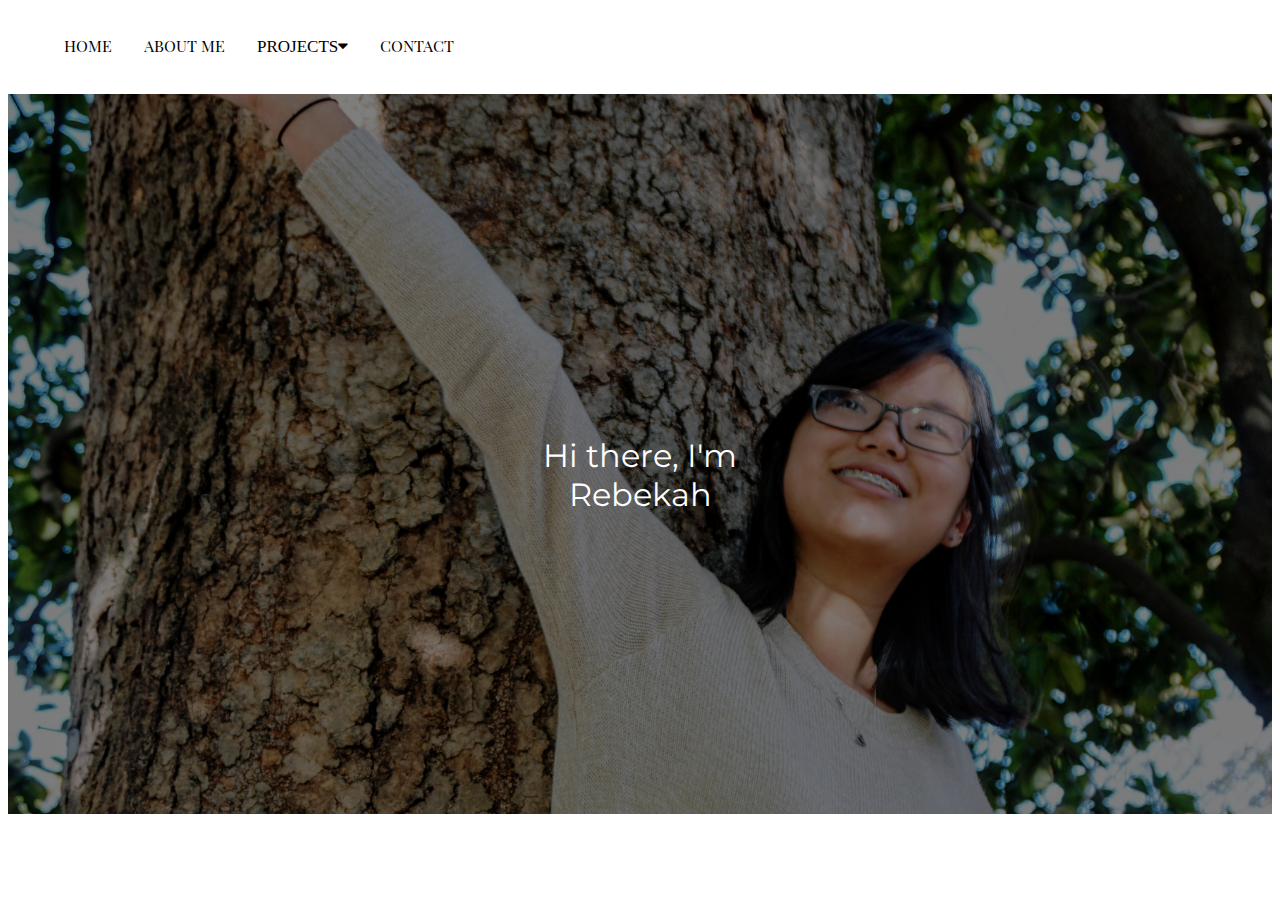
<file: index.html>
<!DOCTYPE html>
<html>
    <head>
        <title>Home</title>
        <link rel="stylesheet" href="navStyles.css">
        <link rel="stylesheet" href="home.css">
        <link href="https://fonts.googleapis.com/css?family=Montserrat:400,400i,700|Playfair+Display+SC:400,700&display=swap" rel="stylesheet">
        <link rel="stylesheet" href="https://cdnjs.cloudflare.com/ajax/libs/font-awesome/4.7.0/css/font-awesome.min.css">
        
        <meta name="viewport" content="width=device-width, initial-scale=1.0">
        
    </head>
    <body>
        <header role="banner">
                <nav>
                    <ul class = "normal" id = "navBar">
                        <li><a href="index.html" title="Go to home page">Home</a></li>
                        <li><a href="aboutMe.html" title="Go to about me page">About Me</a></li>
                        <li class="dropdown">
                            <a href="javascript:void(0)" class="dropbtn" title="Go to projects page">Projects<i class="fa fa-caret-down"></i></a>
                            <div class="dropdown-content">
                              <a href="projects.html">Programming</a>
                            </div>
                        </li>
                        <li><a href="contact.html" title="Go to contact page">Contact</a></li>
                        <a href="javascript:void(0);" style="font-size:15px;" class="icon" onclick="respondBar()">&#9776;</a>
                    </ul>
                </nav>
            </header>
        <div id="backImg">
            <main role="main">
                <article>
                    <h1>
                        Hi there, I'm <div id="changing">Rebekah</div>
                    </h1>
                </article>
            </main>
        </div>
        <script type="text/javascript" src="nav.js"></script>
        <script type="text/javascript" src="home.js"></script>
        
    </body>
</html>
</file>
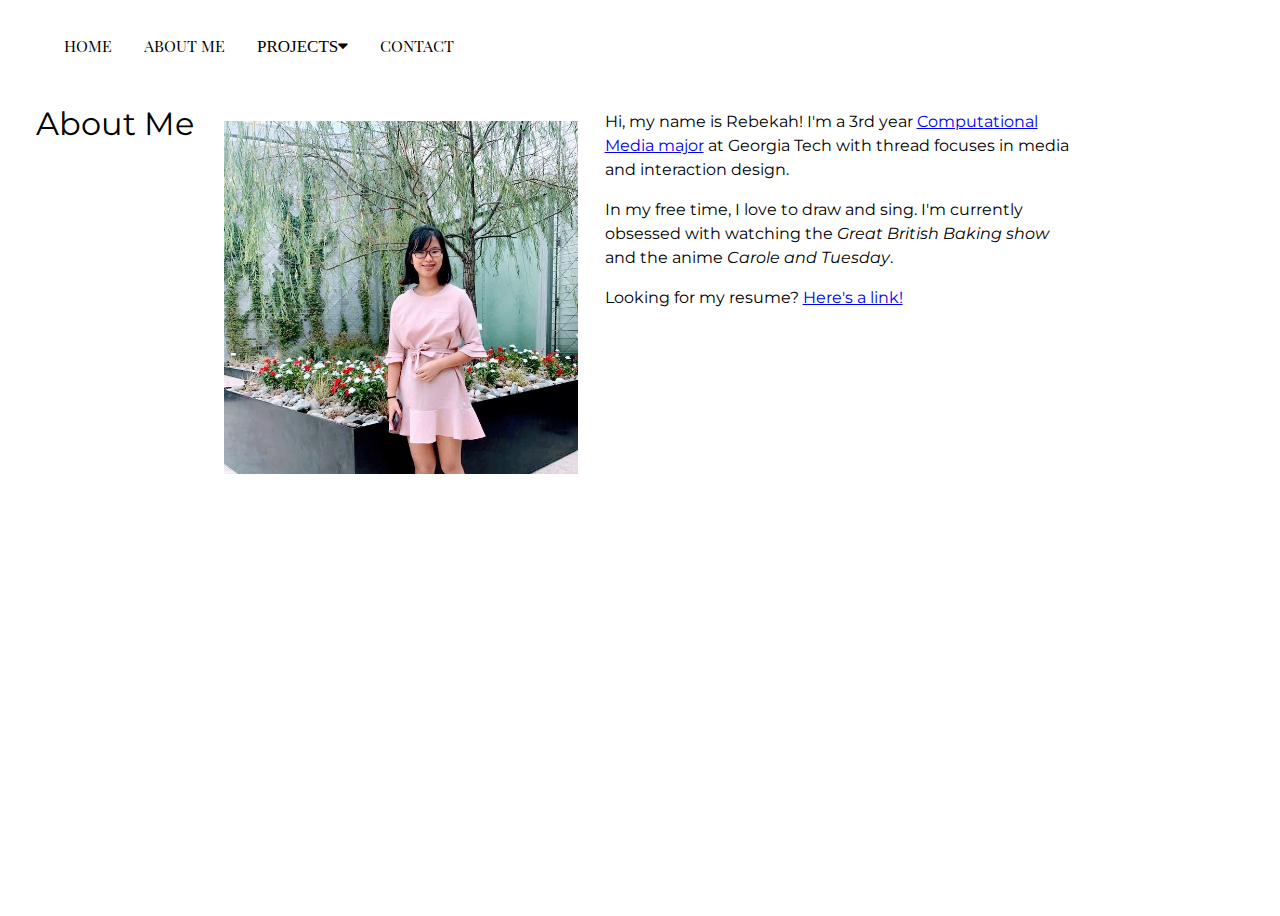
<file: aboutMe.html>
<!DOCTYPE html>
<html>
    <head>
        <title>About Me</title>
        <link rel="stylesheet" href="navStyles.css">
        <link rel="stylesheet" href="about.css">
        <link href="https://fonts.googleapis.com/css?family=Montserrat:400,400i,700|Playfair+Display+SC:400,700&display=swap" rel="stylesheet">
        <link rel="stylesheet" href="https://cdnjs.cloudflare.com/ajax/libs/font-awesome/4.7.0/css/font-awesome.min.css">
    </head>
    <body>
        <header role="banner">
            <nav>
                <ul class = "normal" id = "navBar">
                    <li><a href="index.html" title="Go to home page">Home</a></li>
                    <li><a href="aboutMe.html" title="Go to about me page">About Me</a></li>
                    <li class="dropdown">
                        <a href="javascript:void(0)" class="dropbtn" title="Go to projects page">Projects<i class="fa fa-caret-down"></i></a>
                        <div class="dropdown-content">
                          <a href="projects.html">Programming</a>
                        </div>
                    </li>
                    <li><a href="contact.html" title="Go to contact page">Contact</a></li>
                    <a href="javascript:void(0);" style="font-size:15px;" class="icon" onclick="myFunction()">&#9776;</a>
                </ul>
            </nav>
        </header>
        <main role="main">
            <article>
                <div id="aboutMeContent">
                    <h1>About Me</h1>
                    <img src="img/ppcrop.jpg" id="aboutMePic" alt="Photo of Rebekah">
                    <p>
                        Hi, my name is Rebekah! I'm a 3rd year <a href="https://www.cc.gatech.edu/academics/degree-programs/bachelors/computational-media" title="link to Georgia Tech's site about Computational Media"> Computational Media major</a> at Georgia Tech with thread focuses in media and interaction design.
                    </p>
                    <p>
                            In my free time, I love to draw and sing. I'm currently obsessed with watching the <i>Great British Baking show</i> and the anime <i>Carole and Tuesday</i>. 
                    </p>
                    <p>
                        Looking for my resume? <a href="resources/Resume%209-5.pdf" title="Link to download resume">Here's a link!</a>
                    </p>
                </div>
            </article>
        </main>
    </body>
</html>
</file>
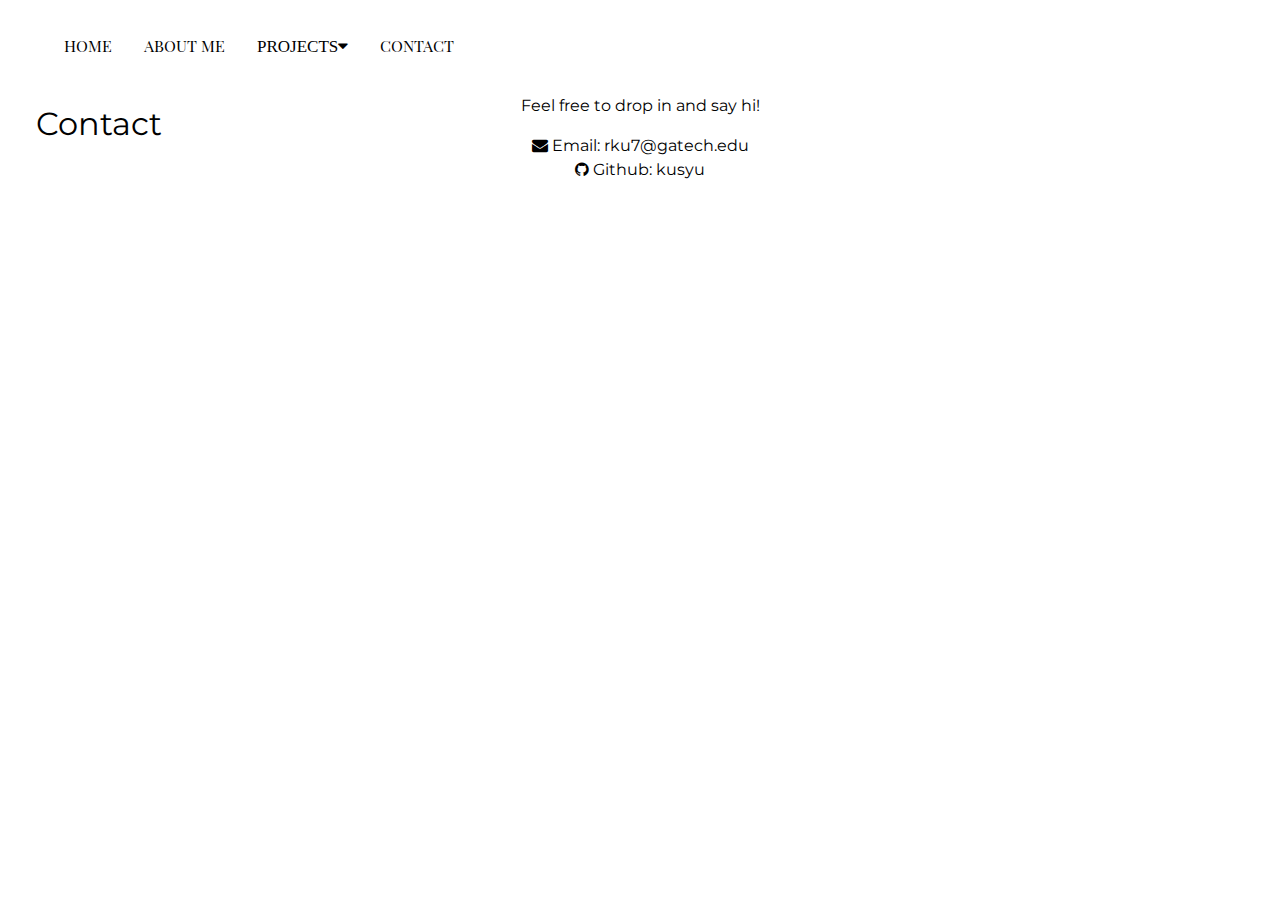
<file: contact.html>
<!DOCTYPE html>
<html>
    <head>
        <title>Contact</title>
        <link rel="stylesheet" href="contact.css">
        <link rel="stylesheet" href="navStyles.css">
        <link rel="stylesheet" href="https://cdnjs.cloudflare.com/ajax/libs/font-awesome/4.7.0/css/font-awesome.min.css">
        <link rel="stylesheet" href="https://cdnjs.cloudflare.com/ajax/libs/font-awesome/4.7.0/css/font-awesome.min.css">
        <link href="https://fonts.googleapis.com/css?family=Montserrat:400,400i,700|Playfair+Display+SC:400,700&display=swap" rel="stylesheet">
        

    </head>
    <body>
        <header role="banner">
            <nav>
                <ul class = "normal" id = "navBar">
                    <li><a href="index.html" title="Go to home page">Home</a></li>
                    <li><a href="aboutMe.html" title="Go to about me page">About Me</a></li>
                    <li class="dropdown">
                        <a href="javascript:void(0)" class="dropbtn" title="Go to projects page">Projects<i class="fa fa-caret-down"></i></a>
                        <div class="dropdown-content">
                          <a href="projects.html">Programming</a>
                        </div>
                    </li>
                    <li><a href="contact.html" title="Go to contact page">Contact</a></li>
                    <a href="javascript:void(0);" style="font-size:15px;" class="icon" onclick="myFunction()">&#9776;</a>
                </ul>
            </nav>
        </header>
        <main role="main">
            <article>
                <h1>Contact</h1>
                <div id="contactPara">
                    <p>
                        Feel free to drop in and say hi!
                    </p>
                    <p>
                        <i class="fa fa-envelope" aria-hidden="true"></i> Email: rku7@gatech.edu <br>
                        <i class="fa fa-github" aria-hidden="true"></i> Github: kusyu
                    </p>
                </div>
            </article>
        </main>
    </body>
</html>
</file>
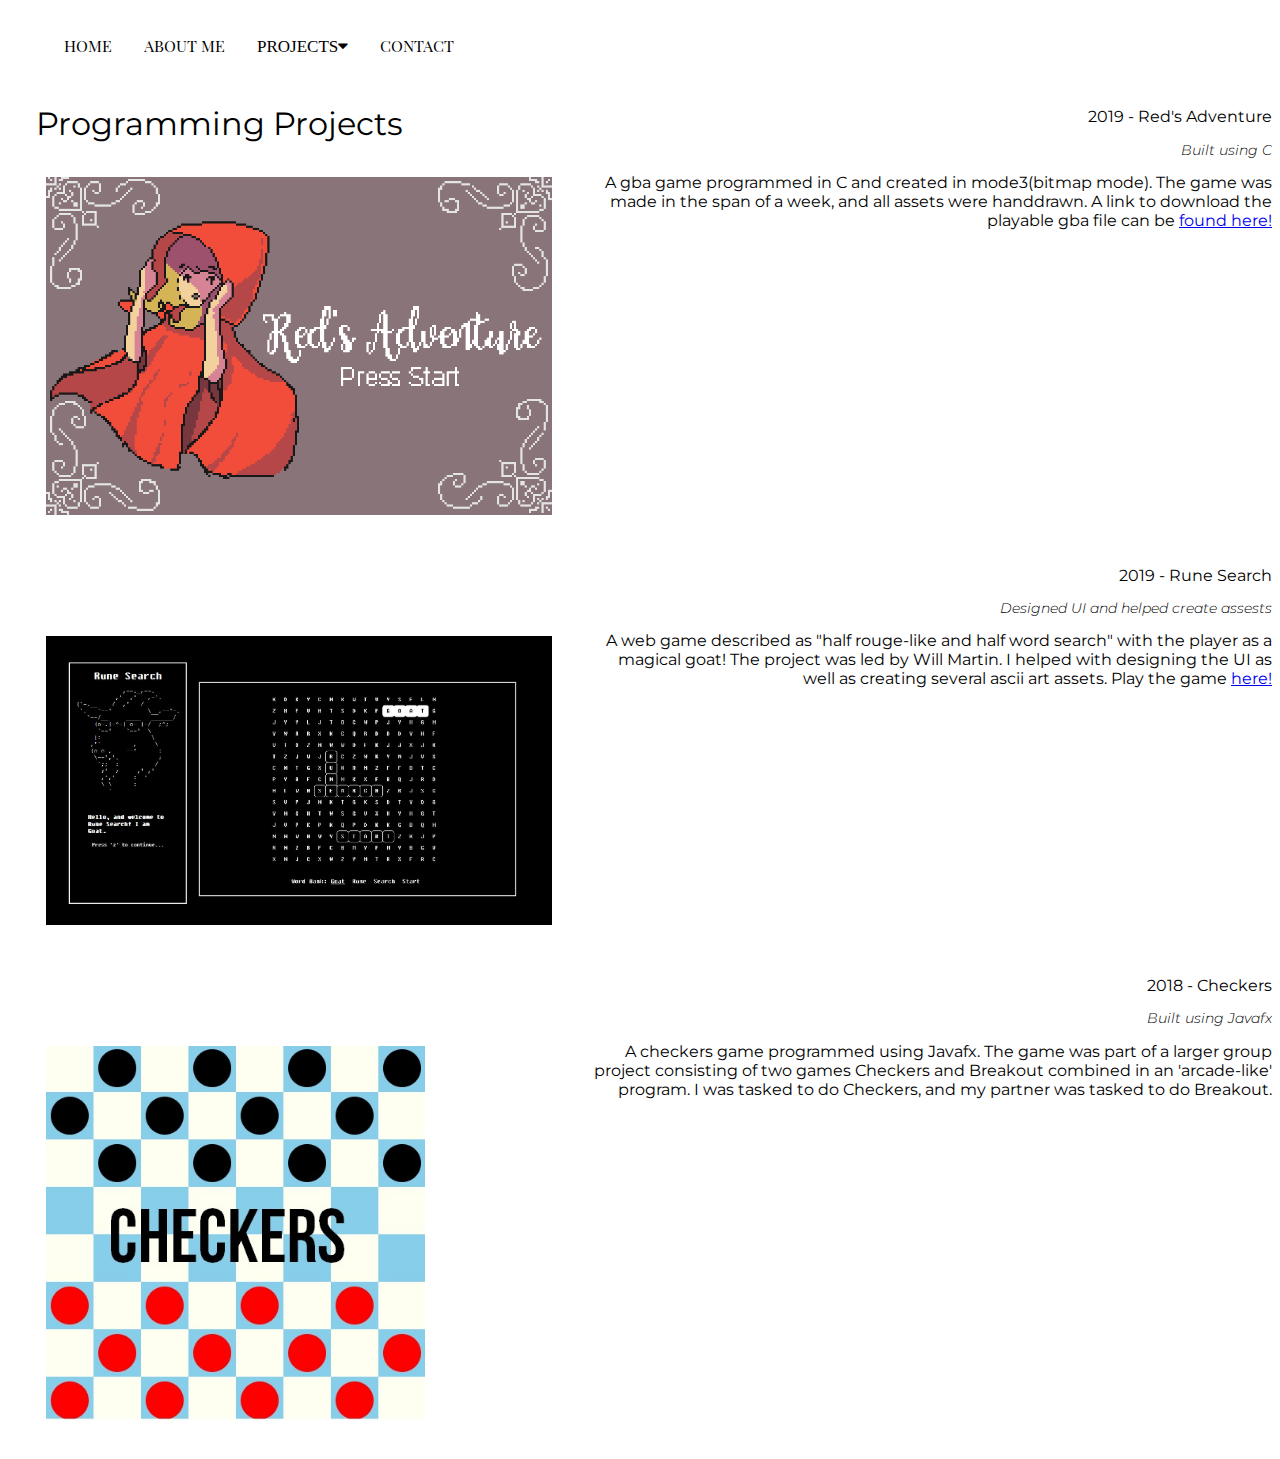
<file: projects.html>
<!DOCTYPE html>
<html>
    <head>
        <title>Home</title>
        <link rel="stylesheet" href="programming.css">
        <link rel="stylesheet" href="navStyles.css">
        <link href="https://fonts.googleapis.com/css?family=Montserrat:400,400i,700|Playfair+Display+SC:400,700&display=swap" rel="stylesheet">
        <link rel="stylesheet" href="https://cdnjs.cloudflare.com/ajax/libs/font-awesome/4.7.0/css/font-awesome.min.css">

    </head>
    <body>
        <header role="banner">
            <nav>
                <ul class = "normal" id = "navBar">
                    <li><a href="index.html" title="Go to home page">Home</a></li>
                    <li><a href="aboutMe.html" title="Go to about me page">About Me</a></li>
                    <li class="dropdown">
                        <a href="javascript:void(0)" class="dropbtn" title="Go to projects page">Projects<i class="fa fa-caret-down"></i></a>
                        <div class="dropdown-content">
                          <a href="projects.html">Programming</a>
                        </div>
                    </li>
                    <li><a href="contact.html" title="Go to contact page">Contact</a></li>
                    <a href="javascript:void(0);" style="font-size:15px;" class="icon" onclick="myFunction()">&#9776;</a>
                </ul>
            </nav>
        </header>
        <main role="main">
            <article>
                <h1>Programming Projects</h1>
                <div id= "main">
                    <section>
                    <h2>2019 - Red's Adventure</h2>
                    <img src="img/resize.png" alt="Title screen of the game Red's Adventure" id="projectRed">
                    <p class="projLang">Built using C</p>
                    <p class="projDesc">A gba game programmed in C and created in mode3(bitmap mode). The game was made in the span of a week, and all assets were handdrawn. A link to download the playable gba file can be <a href="resources/Game.gba">found here!</a></p>
                </section>
                
                <section>
                    <h2>2019 - Rune Search</h2>
                    <img src="img/runeSearch.JPG" alt="Title screen of the game Red's Adventure" id="projectRed">
                    <p class="projLang">Designed UI and helped create assests</p>
                    <p class="projDesc">A web game described as "half rouge-like and half word search" with the player as a magical goat! The project was led by Will Martin. I helped with designing the UI as well as creating several ascii art assets. Play the game <a href="https://willbmartin.github.io/rune-search/">here!</a></p>
                </section>
                
                <section>
                    <h2>2018 - Checkers</h2>
                    <img src="img/check.jpg" alt="Title screen of the game Red's Adventure" id="projectCheck">
                    <p class="projLang">Built using Javafx</p>
                    <p class="projDesc">A checkers game programmed using Javafx. The game was part of a larger group project consisting of two games Checkers and Breakout combined in an 'arcade-like' program. I was tasked to do Checkers, and my partner was tasked to do Breakout. </p>
                </section>
        
                </div>
                
            </article>
        </main>
    </body>
</html>
</file>
<file: navStyles.css>
.normal {
    overflow: hidden;
    background-color: none;
    list-style-type: none;
    display: fixed;
}

.normal a {
    float: left;
    display: block;
    color: black;
    text-align: center;
    padding: 14px 16px;
    text-decoration: none;
    font-size: 17px;
    line-height: 2;
    font-size: 1em;
    font-family: 'Playfair Display SC', serif;
    font-weight: 300;
    text-transform: uppercase;
}

.normal .icon {
    display: none;
}

.dropdown {
    float: left;
    overflow: hidden;
}

.dropdown .dropbtn {
    font-size: 17px;    
    border: none;
    outline: none;
    color: black;
    padding: 14px 16px;
    background-color: inherit;
    font-family: inherit;
    margin: 0;
}

.dropdown-content {
    display: none;
    position: absolute;
    background-color: #f9f9f9;
    min-width: 160px;
    box-shadow: 0px 8px 16px 0px rgba(0,0,0,0.2);
    z-index: 1;
}

.dropdown-content a {
    float: none;
    color: black;
    padding: 12px 16px;
    text-decoration: none;
    display: block;
    text-align: left;
}

.normal a:hover, .dropdown:hover .dropbtn {
    background-color: #555;
    color: white;
}

.dropdown-content a:hover {
    background-color: #ddd;
    color: black;
}

.dropdown:hover .dropdown-content {
    display: block;
}

@media screen and (max-width: 600px) {
    .normal a, .dropdown .dropbtn {
        display: none;
    }
    .normal a.icon {
        float: right;
        display: block;
    }
}

@media screen and (max-width: 600px) {
    .normal.responsive {
        position: relative;
    }
    .normal.responsive .icon {
        position: absolute;
        right: 0;
        top: 0;
    }
    .normal.responsive a {
        float: none;
        display: block;
        text-align: left;
    }
    .normal.responsive .dropdown {float: none;}
    .normal.responsive .dropdown-content {position: relative;}
    .normal.responsive .dropdown .dropbtn {
        display: block;
        width: 100%;
        text-align: left;
    }
}
</file>
<file: home.css>
html, body {
    height: 100%;
}

h1 {
    font-family: 'Montserrat', sans-serif;
    font-weight: 400;
    font-size: 2em;
    text-align: center;
    
  position: absolute;
  top: 50%;
  left: 50%;
  transform: translate(-50%, -50%);
  color: white;
    
}

#changing {
   -webkit-transition: opacity .5s ease-in-out;
   -moz-transition: opacity .5s ease-in-out;
   -ms-transition: opacity .5s ease-in-out;
   -o-transition: opacity .5s ease-in-out;
   transition: opacity .5s ease-in-out;
}
.hide {
    opacity: 0 !important;
}

#backImg {
    background-image: linear-gradient(rgba(0, 0, 0, 0.5), rgba(0, 0, 0, 0.5)), url("img/meAgh.jpg");
    height: 80%;
    background-position: center;
  background-repeat: no-repeat;
  background-size: cover;
  position: relative;
}
</file>
<file: about.css>
html, body {
    height: 100%;
}

h1 {
    font-family: 'Montserrat', sans-serif;
    font-weight: 400;
    font-size: 2em;
    text-align: center;
    margin: 10px;
    left: 2%;
  position: absolute;
  color: black;
    
}


#aboutMePic {
    width: 40%;
    padding: 3%;
    float: left;

}

#aboutMeContent{
    overflow: auto;
    width: 70%;
    margin: auto;

}

p {
    font-family: 'Montserrat', sans-serif;
    font-weight: 400;
    font-size: 1em;
    line-height: 1.5;
    
}
</file>
<file: contact.css>
#contactPara {
    text-align: center;
    line-height: 2;
}

p {
    font-family: 'Montserrat', sans-serif;
    font-weight: 400;
    font-size: 1em;
    line-height: 1.5;
    
}

h1 {
    font-family: 'Montserrat', sans-serif;
    font-weight: 400;
    font-size: 2em;
    text-align: center;
    margin: 10px;
    left: 2%;
  position: absolute;
  color: black;
    
}
</file>
<file: programming.css>
html, body {
    height: 100%;
}

h1 {
    font-family: 'Montserrat', sans-serif;
    font-weight: 400;
    font-size: 2em;
    text-align: center;
    margin: 10px;
    left: 2%;
  position: absolute;
  color: black;
    
}

h2 {
    font-family: 'Montserrat', sans-serif;
    font-weight: 400;
    font-size: 1em;
  color: black;
    text-align: right;
    
}

p {
    font-family: 'Montserrat', sans-serif;
    font-weight: 400;
}


#projectRed {
    width: 40%;
    padding: 3%;
    float: left;
}
#projectCheck {
    width: 30%;
    padding: 3%;
    padding-right: 13%;
    float: left;
}

section {
    overflow: auto;
}

.projLang {
    font-style: italic;
    font-weight: 300;
    font-size: .9em;
     text-align: right;
}

.projDesc {
    margin: auto;
     text-align: right;
}

#main {
}
</file>
